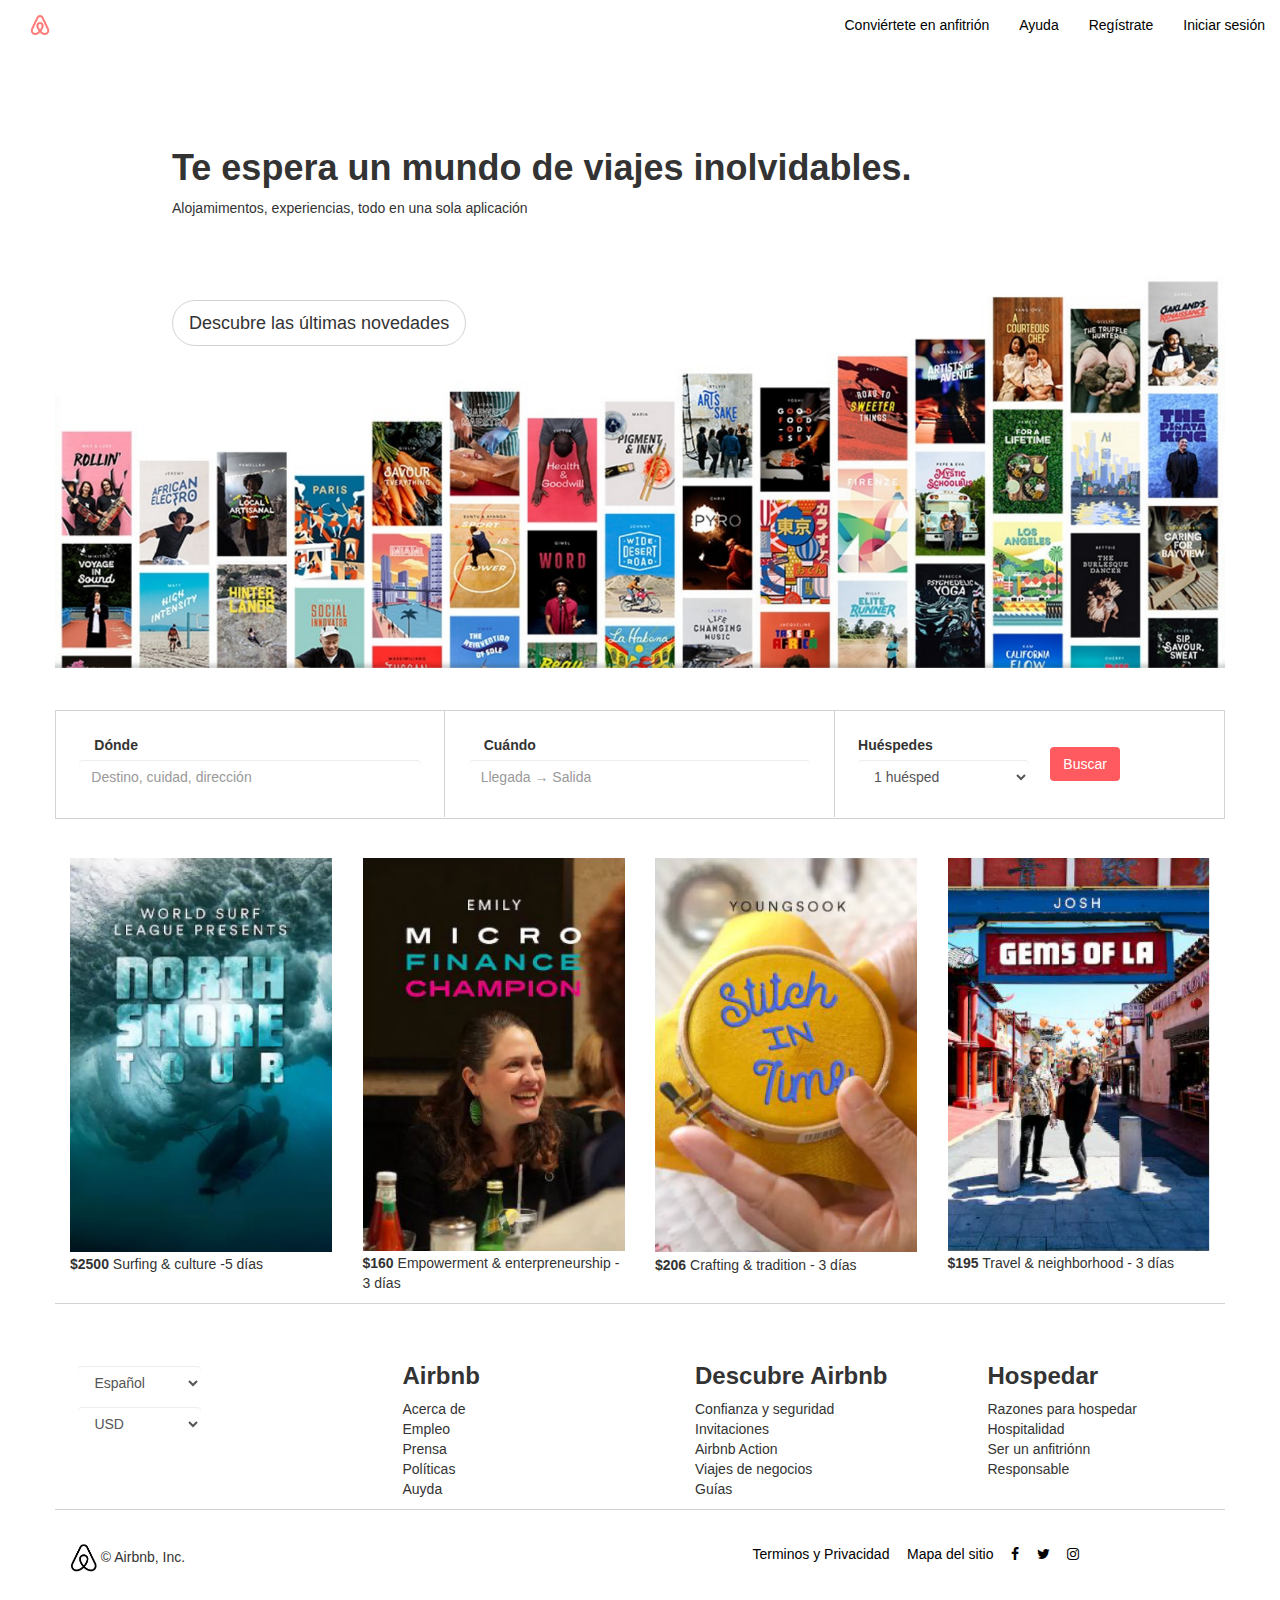
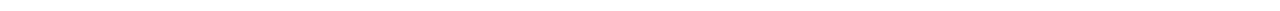
<file: index.html>
<!DOCTYPE html>
<html lang="es">
  <head>
    <meta charset="utf-8">
    <title>Airbnb</title>
    <meta name="viewport" content="width=device-width, initial-scale=1.0">
    <link rel="stylesheet" href="https://maxcdn.bootstrapcdn.com/bootstrap/3.3.7/css/bootstrap.min.css">
    <link rel="stylesheet" href="https://maxcdn.bootstrapcdn.com/font-awesome/4.7.0/css/font-awesome.min.css">
    <link rel="stylesheet" type="text/css" href="css/daterangepicker.css" />
    <link href="css/main.css" rel="stylesheet">
  </head>
<body>
    <header>
        <nav class="navbar navbar-fixed-top container-fluid" role="navigation">
            <div class="navbar-header">
               <a class="navbar-brand" href="#"><img src="img/airbnb_icon.png" alt="logo airbnb" class="logo"></a>
                <button type="button" class="navbar-toggle pull-left" data-toggle="collapse" data-target=".navbar-ex1-collapse">
                    <span class="sr-only">Toggle navigation</span>
                    <span class="glyphicon glyphicon-chevron-down"></span>
                </button>
            </div>
            <form class="navbar-form navbar-left" id="serchNavbar">
                <div class="form-group">
                    <input type="text" class="form-control" placeholder="Buscar" id="textbox">
                </div>
            </form>
            <div class="collapse navbar-collapse navbar-ex1-collapse">
                <ul class="nav navbar-nav navbar-right">
                    <li><a href="#" class="black">Conviértete en anfitrión</a></li>
                    <li><a href="#" class="black">Ayuda</a></li>
                    <li><a href="#" class="black">Regístrate</a></li>
                    <li><a href="#" class="black">Iniciar sesión</a></li>
                </ul>
            </div>
        </nav>
    </header>
    <!--HOME PAGE-->
    <section class="pt-10" id="homePage">
        <div class="container pd-0">
           <!--title-->
            <div class="row">
                <div class="col-xs-12 col-sm-12 col-md-12 col-lg-12">
                    <h1 class=" ml-10"><b>Te espera un mundo de viajes inolvidables.</b></h1>
                    <p class=" ml-10">Alojamimentos, experiencias, todo en una sola aplicación</p>
                    <button type="button" class="btn-lg novedades ml-10">Descubre las últimas novedades</button>
                    <img src="img/imgNovedades.PNG" class="img-responsive" alt="imagenes ">
                </div>
            </div>
        </div>
    </section>
    <!--DATE PICKER-->
    <section>
        <div class="container mt-3">
            <div class="row"  id="datePicker">
                <!--dónde-->
                <div class="col-xs-4 col-sm-4 col-md-4 col-lg-4 findHotels pd-2">
                    <label for="input" class="col-sm-2 control-label">Dónde</label>
                    <input type="input" class="form-control" placeholder="Destino, cuidad, dirección">
                </div>
                <!--cuándo-->
                <div class="col-xs-4 col-sm-4 col-md-4 col-lg-4 findHotels pd-2">
                    <label for="input" class="col-sm-2 control-label">Cuándo</label>
                    <input type="text" name="datefilter" value="" class="form-control" placeholder="Llegada → Salida"/>
                </div>
                <!--huéspedes-->
                <div class="col-xs-4 col-sm-4 col-md-4 col-lg-4 pd-2">
                    <label for="sel1">Huéspedes</label><br>
                    <select class="form-control inl" id="sel1">
                        <option>1 huésped</option>
                        <option>2 huéspedes</option>
                        <option>3 huéspedes</option>
                        <option>4 huéspedes</option>
                    </select>
                    <a href="search.html"><button type="button" class="orangeAir white btn inl" id="SerchHotel">Buscar</button></a>
                </div>
            </div>
        </div>
    </section>
    <!--EXPERIENCES-->
    <section id="experiences">
        <div class="container pt-3">
            <div class="row">
               <!--column 1-->
                <div class="col-xs-3 col-sm-3 col-md-3 col-lg-3">
                    <img src="img/experience1.PNG" alt="surfista bajo el agua" class="img-responsive">
                    <p class="pt-1"><b>$2500</b> Surfing & culture -5 días</p>
                </div>
                 <!--column 2-->
                <div class="col-xs-3 col-sm-3 col-md-3 col-lg-3">
                    <img src="img/experience2.PNG" alt="mujer en restaurante riendo" class="img-responsive">
                    <p class="pt-1"><b>$160</b> Empowerment & enterpreneurship - 3 días</p>
                </div>
                <!--column 3-->
                <div class="col-xs-3 col-sm-3 col-md-3 col-lg-3">
                    <img src="img/experience3.PNG" alt="manos bordando" class="img-responsive">
                    <p class="pt-1"><b>$206</b> Crafting & tradition - 3 días</p>
                </div>
                <!--column 4-->
                <div class="col-xs-3 col-sm-3 col-md-3 col-lg-3">
                    <img src="img/experience4.PNG" alt="pareja en barrio chino" class="img-responsive">
                    <p class="pt-1"><b>$195</b> Travel & neighborhood - 3 días</p>
                </div>
            </div>
        </div>
    </section>
    <!--FOOTER-->
    <footer>
        <div class="container pt-3 pb-3 grayLine">
            <div class="row">
               <!--language & courrency-->
                <div class="col-xs-3 col-sm-3 col-md-3 col-lg-3 pd-2">
                    <select class="form-control inl" id="sel1">
                        <option>Español</option>
                        <option>English</option>
                    </select>
                    <select class="form-control inl mt-3" id="sel1" >
                        <option>USD</option>
                        <option>MXC</option>
                    </select>
                </div>
                <!--Airbnb-->
                <div class="col-xs-3 col-sm-3 col-md-3 col-lg-3">
                    <ul>
                        <h3><b>Airbnb</b></h3>
                        <li>Acerca de</li>
                        <li>Empleo</li>
                        <li>Prensa</li>
                        <li>Políticas</li>
                        <li>Auyda</li>
                    </ul>
                </div>
                <!--Descubre Airbnb-->
                <div class="col-xs-3 col-sm-3 col-md-3 col-lg-3">
                    <ul>
                        <h3><b>Descubre Airbnb</b></h3>
                        <li>Confianza y seguridad</li>
                        <li>Invitaciones</li>
                        <li>Airbnb Action</li>
                        <li>Viajes de negocios</li>
                        <li>Guías</li>
                    </ul>
                </div>
                <!--Hospedar-->
                <div class="col-xs-3 col-sm-3 col-md-3 col-lg-3">
                    <ul>
                        <h3><b>Hospedar</b></h3>
                        <li>Razones para hospedar</li>
                        <li>Hospitalidad</li>
                        <li>Ser un anfitriónn</li>
                        <li>Responsable</li>
                    </ul>
                </div>
            </div>
            <div class="row pt-3 grayLine">
                <div class="col-xs-7 col-sm-7 col-md-7 col-lg-7">
                    <img src="img/airbnb_black.png" alt="logo airbnb" id="terminos">
                    <p class="inl">© Airbnb, Inc.</p>
                </div>
                <div class="col-xs-5 col-sm-5 col-md-5 col-lg-5">
                    <a href="" class="black pr-3">Terminos y Privacidad</a>
                    <a href="" class="black pr-3">Mapa del sitio</a>
                    <a href=""><i class="fa fa-facebook black pr-3" aria-hidden="true"></i></a>
                    <a href=""><i class="fa fa-twitter black pr-3" aria-hidden="true"></i></a>
                    <a href=""><i class="fa fa-instagram black" aria-hidden="true"></i></a>
                </div>
            </div>
        </div>
    </footer>
    <!--JS/JQUERY-->
    <script src="https://ajax.googleapis.com/ajax/libs/jquery/3.1.1/jquery.min.js"></script>
    <script src="https://maxcdn.bootstrapcdn.com/bootstrap/3.3.7/js/bootstrap.min.js"></script>
    <!--daterangepicker-->
    <script type="text/javascript" src="js/moment.min.js"></script>
    <script type="text/javascript" src="js/daterangepicker.js"></script>
    <script type="text/javascript" src="js/script.js"></script> 
</body>
</html>
</file>
<file: css/daterangepicker.css>
.daterangepicker {
  position: absolute;
  color: inherit;
  background-color: #fff;
  border-radius: 4px;
  width: 278px;
  padding: 4px;
  margin-top: 1px;
  top: 100px;
  left: 20px;
  /* Calendars */ }
  .daterangepicker:before, .daterangepicker:after {
    position: absolute;
    display: inline-block;
    border-bottom-color: rgba(0, 0, 0, 0.2);
    content: ''; }
  .daterangepicker:before {
    top: -7px;
    border-right: 7px solid transparent;
    border-left: 7px solid transparent;
    border-bottom: 7px solid #ccc; }
  .daterangepicker:after {
    top: -6px;
    border-right: 6px solid transparent;
    border-bottom: 6px solid #fff;
    border-left: 6px solid transparent; }
  .daterangepicker.opensleft:before {
    right: 9px; }
  .daterangepicker.opensleft:after {
    right: 10px; }
  .daterangepicker.openscenter:before {
    left: 0;
    right: 0;
    width: 0;
    margin-left: auto;
    margin-right: auto; }
  .daterangepicker.openscenter:after {
    left: 0;
    right: 0;
    width: 0;
    margin-left: auto;
    margin-right: auto; }
  .daterangepicker.opensright:before {
    left: 9px; }
  .daterangepicker.opensright:after {
    left: 10px; }
  .daterangepicker.dropup {
    margin-top: -5px; }
    .daterangepicker.dropup:before {
      top: initial;
      bottom: -7px;
      border-bottom: initial;
      border-top: 7px solid #ccc; }
    .daterangepicker.dropup:after {
      top: initial;
      bottom: -6px;
      border-bottom: initial;
      border-top: 6px solid #fff; }
  .daterangepicker.dropdown-menu {
    max-width: none;
    z-index: 3001; }
  .daterangepicker.single .ranges, .daterangepicker.single .calendar {
    float: none; }
  .daterangepicker.show-calendar .calendar {
    display: block; }
  .daterangepicker .calendar {
    display: none;
    max-width: 270px;
    margin: 4px; }
    .daterangepicker .calendar.single .calendar-table {
      border: none; }
    .daterangepicker .calendar th, .daterangepicker .calendar td {
      white-space: nowrap;
      text-align: center;
      min-width: 32px; }
  .daterangepicker .calendar-table {
    border: 1px solid #fff;
    padding: 4px;
    border-radius: 4px;
    background-color: #fff; }
  .daterangepicker table {
    width: 100%;
    margin: 0; }
  .daterangepicker td, .daterangepicker th {
    text-align: center;
    width: 20px;
    height: 20px;
    border-radius: 4px;
    border: 1px solid transparent;
    white-space: nowrap;
    cursor: pointer; }
    .daterangepicker td.available:hover, .daterangepicker th.available:hover {
      background-color: #eee;
      border-color: transparent;
      color: inherit; }
    .daterangepicker td.week, .daterangepicker th.week {
      font-size: 80%;
      color: #ccc; }
  .daterangepicker td.off, .daterangepicker td.off.in-range, .daterangepicker td.off.start-date, .daterangepicker td.off.end-date {
    background-color: #fff;
    border-color: transparent;
    color: #999; }
  .daterangepicker td.in-range {
    background-color: #ebf4f8;
    border-color: transparent;
    color: #000;
    border-radius: 0; }
  .daterangepicker td.start-date {
    border-radius: 4px 0 0 4px; }
  .daterangepicker td.end-date {
    border-radius: 0 4px 4px 0; }
  .daterangepicker td.start-date.end-date {
    border-radius: 4px; }
  .daterangepicker td.active, .daterangepicker td.active:hover {
    background-color: #357ebd;
    border-color: transparent;
    color: #fff; }
  .daterangepicker th.month {
    width: auto; }
  .daterangepicker td.disabled, .daterangepicker option.disabled {
    color: #999;
    cursor: not-allowed;
    text-decoration: line-through; }
  .daterangepicker select.monthselect, .daterangepicker select.yearselect {
    font-size: 12px;
    padding: 1px;
    height: auto;
    margin: 0;
    cursor: default; }
  .daterangepicker select.monthselect {
    margin-right: 2%;
    width: 56%; }
  .daterangepicker select.yearselect {
    width: 40%; }
  .daterangepicker select.hourselect, .daterangepicker select.minuteselect, .daterangepicker select.secondselect, .daterangepicker select.ampmselect {
    width: 50px;
    margin-bottom: 0; }
  .daterangepicker .input-mini {
    border: 1px solid #ccc;
    border-radius: 4px;
    color: #555;
    height: 30px;
    line-height: 30px;
    display: block;
    vertical-align: middle;
    margin: 0 0 5px 0;
    padding: 0 6px 0 28px;
    width: 100%; }
    .daterangepicker .input-mini.active {
      border: 1px solid #08c;
      border-radius: 4px; }
  .daterangepicker .daterangepicker_input {
    position: relative; }
    .daterangepicker .daterangepicker_input i {
      position: absolute;
      left: 8px;
      top: 8px; }
  .daterangepicker.rtl .input-mini {
    padding-right: 28px;
    padding-left: 6px; }
  .daterangepicker.rtl .daterangepicker_input i {
    left: auto;
    right: 8px; }
  .daterangepicker .calendar-time {
    text-align: center;
    margin: 5px auto;
    line-height: 30px;
    position: relative;
    padding-left: 28px; }
    .daterangepicker .calendar-time select.disabled {
      color: #ccc;
      cursor: not-allowed; }

.ranges {
  font-size: 11px;
  float: none;
  margin: 4px;
  text-align: left; }
  .ranges ul {
    list-style: none;
    margin: 0 auto;
    padding: 0;
    width: 100%; }
  .ranges li {
    font-size: 13px;
    background-color: #f5f5f5;
    border: 1px solid #f5f5f5;
    border-radius: 4px;
    color: #08c;
    padding: 3px 12px;
    margin-bottom: 8px;
    cursor: pointer; }
    .ranges li:hover {
      background-color: #08c;
      border: 1px solid #08c;
      color: #fff; }
    .ranges li.active {
      background-color: #08c;
      border: 1px solid #08c;
      color: #fff; }

/*  Larger Screen Styling */
@media (min-width: 564px) {
  .daterangepicker {
    width: auto; }
    .daterangepicker .ranges ul {
      width: 160px; }
    .daterangepicker.single .ranges ul {
      width: 100%; }
    .daterangepicker.single .calendar.left {
      clear: none; }
    .daterangepicker.single.ltr .ranges, .daterangepicker.single.ltr .calendar {
      float: left; }
    .daterangepicker.single.rtl .ranges, .daterangepicker.single.rtl .calendar {
      float: right; }
    .daterangepicker.ltr {
      direction: ltr;
      text-align: left; }
      .daterangepicker.ltr .calendar.left {
        clear: left;
        margin-right: 0; }
        .daterangepicker.ltr .calendar.left .calendar-table {
          border-right: none;
          border-top-right-radius: 0;
          border-bottom-right-radius: 0; }
      .daterangepicker.ltr .calendar.right {
        margin-left: 0; }
        .daterangepicker.ltr .calendar.right .calendar-table {
          border-left: none;
          border-top-left-radius: 0;
          border-bottom-left-radius: 0; }
      .daterangepicker.ltr .left .daterangepicker_input {
        padding-right: 12px; }
      .daterangepicker.ltr .calendar.left .calendar-table {
        padding-right: 12px; }
      .daterangepicker.ltr .ranges, .daterangepicker.ltr .calendar {
        float: left; }
    .daterangepicker.rtl {
      direction: rtl;
      text-align: right; }
      .daterangepicker.rtl .calendar.left {
        clear: right;
        margin-left: 0; }
        .daterangepicker.rtl .calendar.left .calendar-table {
          border-left: none;
          border-top-left-radius: 0;
          border-bottom-left-radius: 0; }
      .daterangepicker.rtl .calendar.right {
        margin-right: 0; }
        .daterangepicker.rtl .calendar.right .calendar-table {
          border-right: none;
          border-top-right-radius: 0;
          border-bottom-right-radius: 0; }
      .daterangepicker.rtl .left .daterangepicker_input {
        padding-left: 12px; }
      .daterangepicker.rtl .calendar.left .calendar-table {
        padding-left: 12px; }
      .daterangepicker.rtl .ranges, .daterangepicker.rtl .calendar {
        text-align: right;
        float: right; } }
@media (min-width: 730px) {
  .daterangepicker .ranges {
    width: auto; }
  .daterangepicker.ltr .ranges {
    float: left; }
  .daterangepicker.rtl .ranges {
    float: right; }
  .daterangepicker .calendar.left {
    clear: none !important; } }
</file>
<file: css/main.css>
/*GENERAL */
button {
  border: none; }

a:hover {
  text-decoration: none; }

textarea {
  width: 100%; }

/* Shortcuts */
.pd-0 {
  padding: 0; }

.pt-1 {
  padding-top: 1%; }

.pd-2 {
  padding: 2%; }

.pt-2 {
  padding-top: 2%; }

.pd-3 {
  padding: 3%; }

.pt-3 {
  padding-top: 3%; }

.pr-3 {
  padding-right: 3%; }

.pb-3 {
  padding-bottom: 3%; }

.pl-3 {
  padding-left: 3%; }

.pd-5 {
  padding: 5%; }

.pd-10 {
  padding: 10%; }

.pd-15 {
  padding: 15%; }

.pd-20 {
  padding: 20%; }

.pt-5 {
  padding-top: 5%; }

.pb-5 {
  padding-bottom: 5%; }

.pl-5 {
  padding-left: 5%; }

.pr-5 {
  padding-right: 5%; }

.pt-10 {
  padding-top: 10%; }

.pr-10 {
  padding-right: 10%; }

.pb-10 {
  padding-bottom: 10%; }

.pl-10 {
  padding-left: 10%; }

.mg-0 {
  margin: 0%; }

.mb-1 {
  margin-bottom: 1%; }

.mg-3 {
  margin: 3%; }

.mt-3 {
  margin-top: 3%; }

.mr-3 {
  margin-right: 3%; }

.mb-3 {
  margin-bottom: 3%; }

.ml-3 {
  margin-left: 3%; }

.mg-5 {
  margin: 5%; }

.mt-5 {
  margin-top: 5%; }

.mb-5 {
  margin-bottom: 5%; }

.mr-5 {
  margin-right: 5%; }

.ml-5 {
  margin-left: 5%; }

.w100 {
  width: 100%; }

.aut {
  width: auto; }

.lh {
  line-height: 1.5; }

/*TEXTO */
.white {
  color: white; }

.black {
  color: black; }

* {
  background-size: cover;
  background-repeat: no-repeat;
  background-position: center; }

.bg-100 {
  background-size: 100% 100%; }

.inl {
  display: inline; }

@media screen and (max-width: 768px) {
  p {
    font-size: 4vw; } }
.ml-10 {
  margin-left: 10%; }

ul {
  list-style-type: none; }

.bg-gray {
  background: #EDEFED; }

.navbar, #homePage button, button {
  background: white; }

.logo {
  height: 100%; }

#homePage button {
  border: 0.01em solid lightgray;
  border-radius: 3em;
  position: relative;
  top: 4em; }

.applyBtn, .cancelBtn, #serchNavbar {
  display: none; }

.form-control {
  border: none; }

#sel1 {
  width: 50%; }

.orangeAir {
  background: #FF5A5F; }

#SerchHotel {
  position: relative;
  bottom: 1em;
  margin-left: 5%; }

.findHotels {
  border-right: 0.01em solid lightgray; }

#datePicker {
  border: 0.01em solid lightgray; }

.grayLine {
  border-top: 0.01em solid lightgray; }

#terminos {
  height: 2em; }

#mapDiv {
  height: 100vw;
  position: fixed;
  right: 0; }

#map {
  height: 100%; }

/*# sourceMappingURL=main.css.map */
</file>
